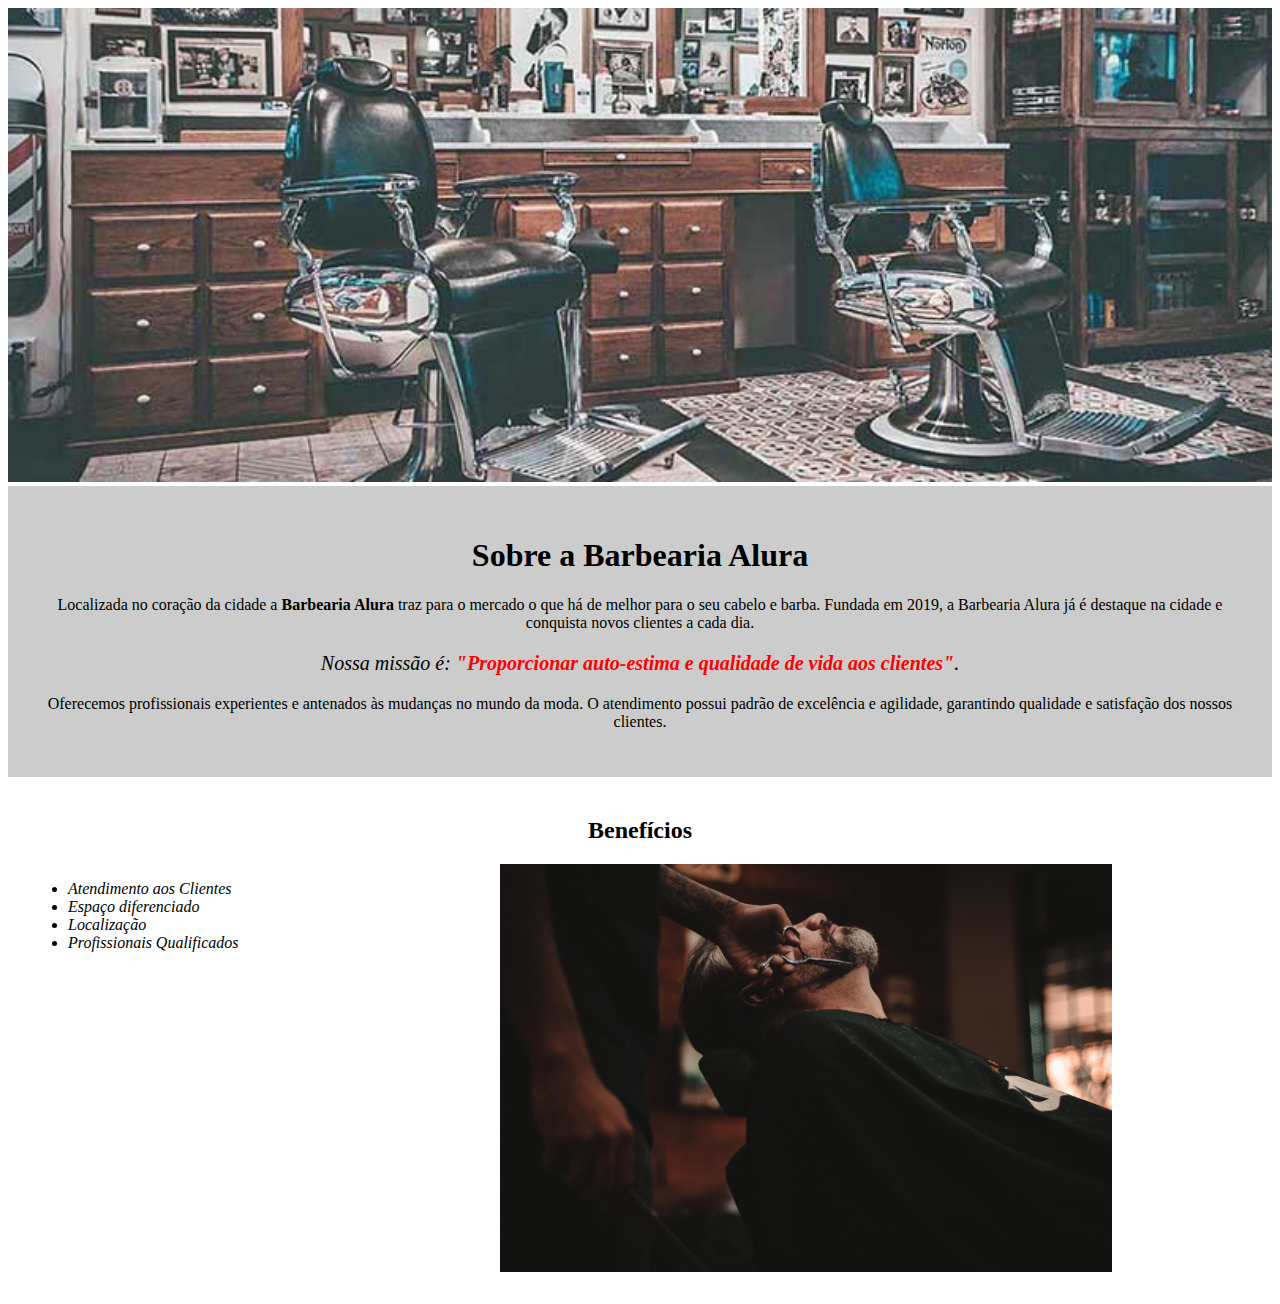
<file: Modulo 1 - criando a pagina/index.html>
<!DOCTYPE html>
<html lang="pt-br">
	<head>
		<meta charset="UTF-8">
		<title>Barbearia Alura</title>
		<link rel="stylesheet" href="style.css">
	</head>

	<body>
		<img id="banner" src="banner.jpg">
		<div class="principal">
			<h1>Sobre a Barbearia Alura</h1>
	 
			<p>Localizada no coração da cidade a <strong>Barbearia Alura</strong> traz para o mercado o que há de melhor para o seu cabelo e barba. Fundada em 2019, a Barbearia Alura já é destaque na cidade e conquista novos clientes a cada dia.</p>

			<p id="missao"><em>Nossa missão é: <strong>"Proporcionar auto-estima e qualidade de vida aos clientes"</strong>.</em></p>

			<p>Oferecemos profissionais experientes e antenados às mudanças no mundo da moda. O atendimento possui padrão de excelência e agilidade, garantindo qualidade e satisfação dos nossos clientes.</p>
		</div>

		<div class="beneficios">
			<h2>Benefícios</h2>

			<ul>
				<li class="itens">Atendimento aos Clientes</li>
				<li class="itens">Espaço diferenciado</li>
				<li class="itens">Localização</li>
				<li class="itens">Profissionais Qualificados</li>
			</ul>

			<img src="beneficios.jpg" class="imagembeneficios">
		</div>
	</body>
</html>
</file>
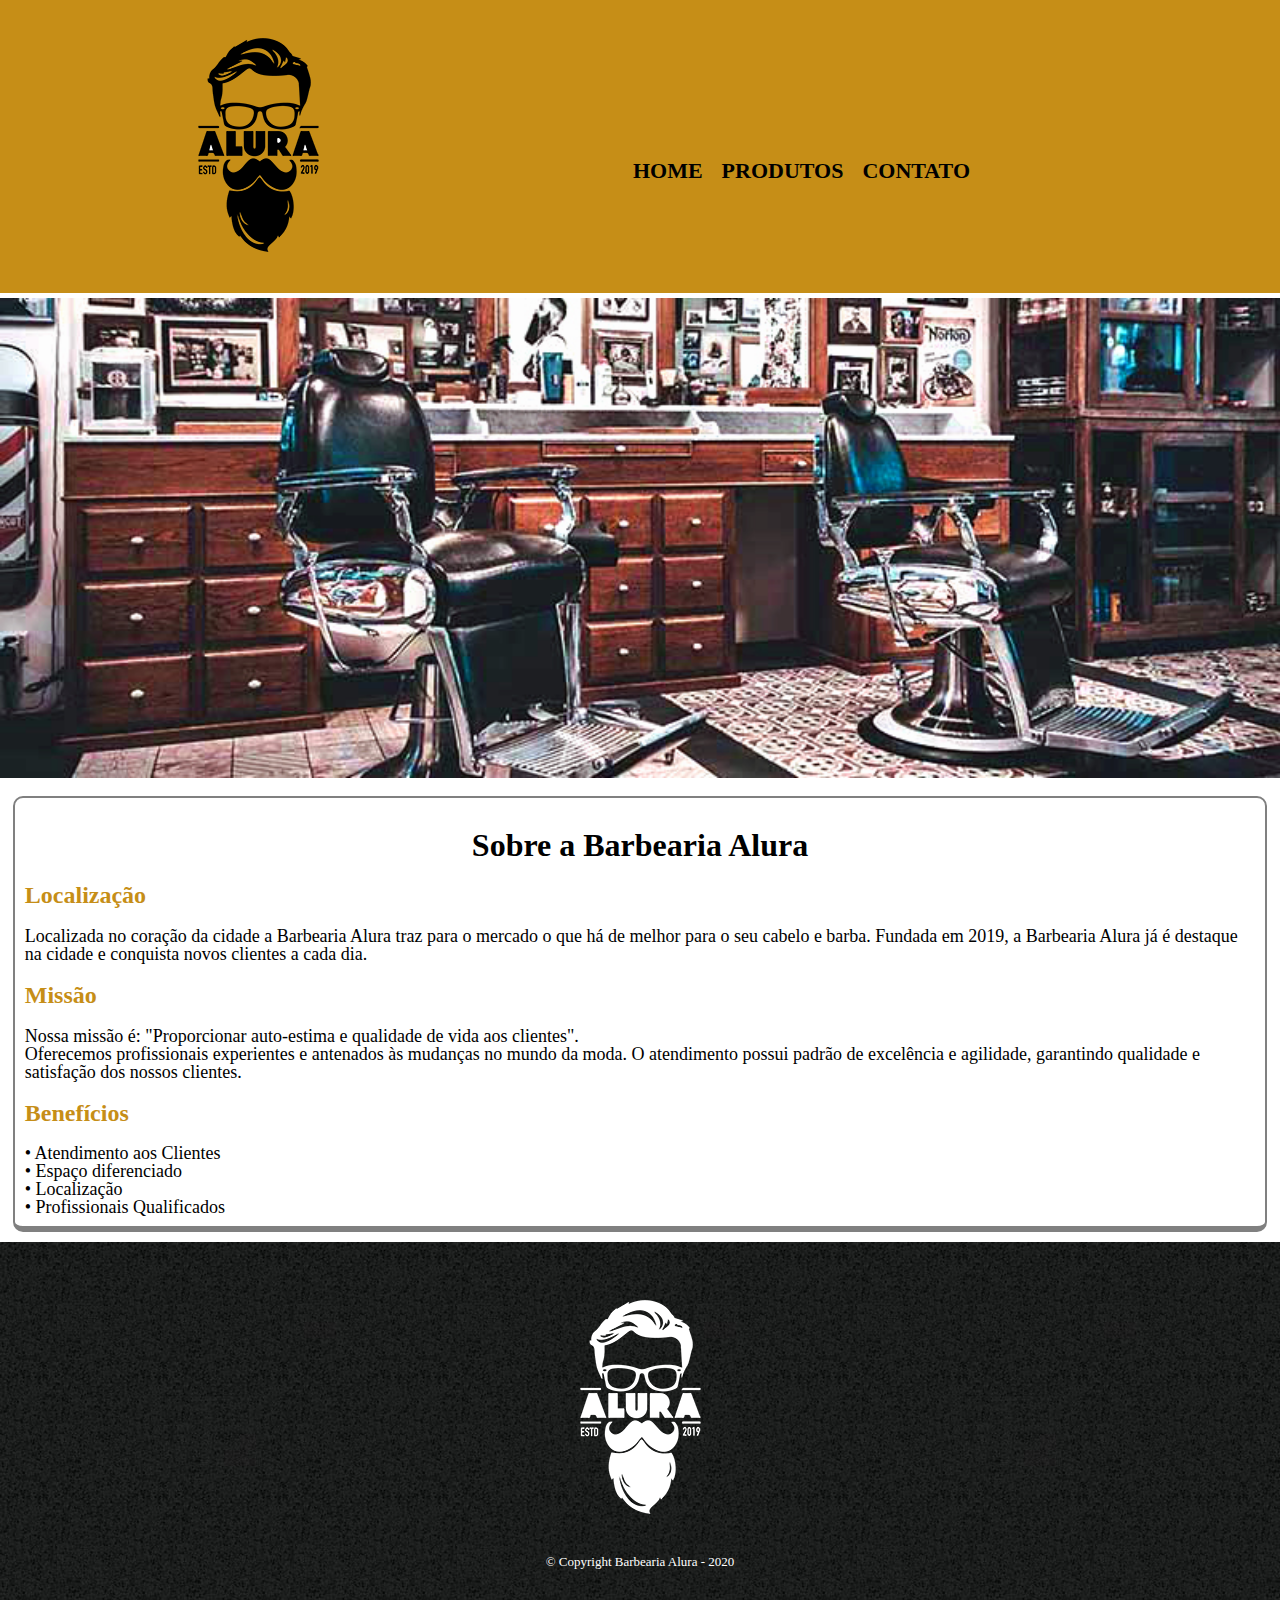
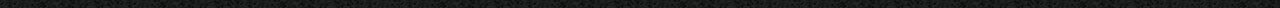
<file: Modulo 2 - posicionamento listas e navegacao/index.html>
<!DOCTYPE html>
<html lang="pt-br">
	<head>
		<meta charset="UTF-8">				
		<title>Barbearia Alura</title>
		<link rel="stylesheet" href="reset.css">
		<link rel="stylesheet" href="style.css">					
		<link rel="stylesheet" href="home.css">
	</head>

	<body>

        <header>
            <div class="menu">
                <img class="img-logo" src="img/logo.png">
                <nav>
                    <ul>
                        <li><a href="index.html">Home</a></li>
                        <li><a href="produtos.html">Produtos</a></li>                
                        <li><a href="contatos.html">Contato</a></li>
                    </ul>
                </nav>
            </div>
        </header>

		<main>
			<img id="banner" src="banner.jpg">	
			<div class="principal">
				<ul class="descricao">			
					<h1>Sobre a Barbearia Alura</h1>				
					<li><h2>Localização</h2>
						<p>
							Localizada no coração da cidade a Barbearia Alura traz para o mercado o que há de melhor para o seu cabelo e barba. Fundada em 2019, a Barbearia Alura já é destaque na cidade e conquista novos clientes a cada dia.
						</p>
					</li>
					
					<li><h2>Missão</h2>
						<p>
							Nossa missão é: "Proporcionar auto-estima e qualidade de vida aos clientes".<br>		
							Oferecemos profissionais experientes e antenados às mudanças no mundo da moda. O atendimento possui padrão de excelência e agilidade, garantindo qualidade e satisfação dos nossos clientes.
						</p>
					</li>				
				</ul>				
				<h2>Benefícios</h2>	
				<ul class="beneficios">				
					<li class="itens">&bull; Atendimento aos Clientes</li>
					<li class="itens">&bull; Espaço diferenciado</li>
					<li class="itens">&bull; Localização</li>
					<li class="itens">&bull; Profissionais Qualificados</li>			
				</ul>
			</div>
		</main>

        <footer>
            <img src="img/logo-branco.png">
            <p class="copyright">&copy; Copyright Barbearia Alura - 2020</p>
        </footer>
		
	</body>
</html>
</file>
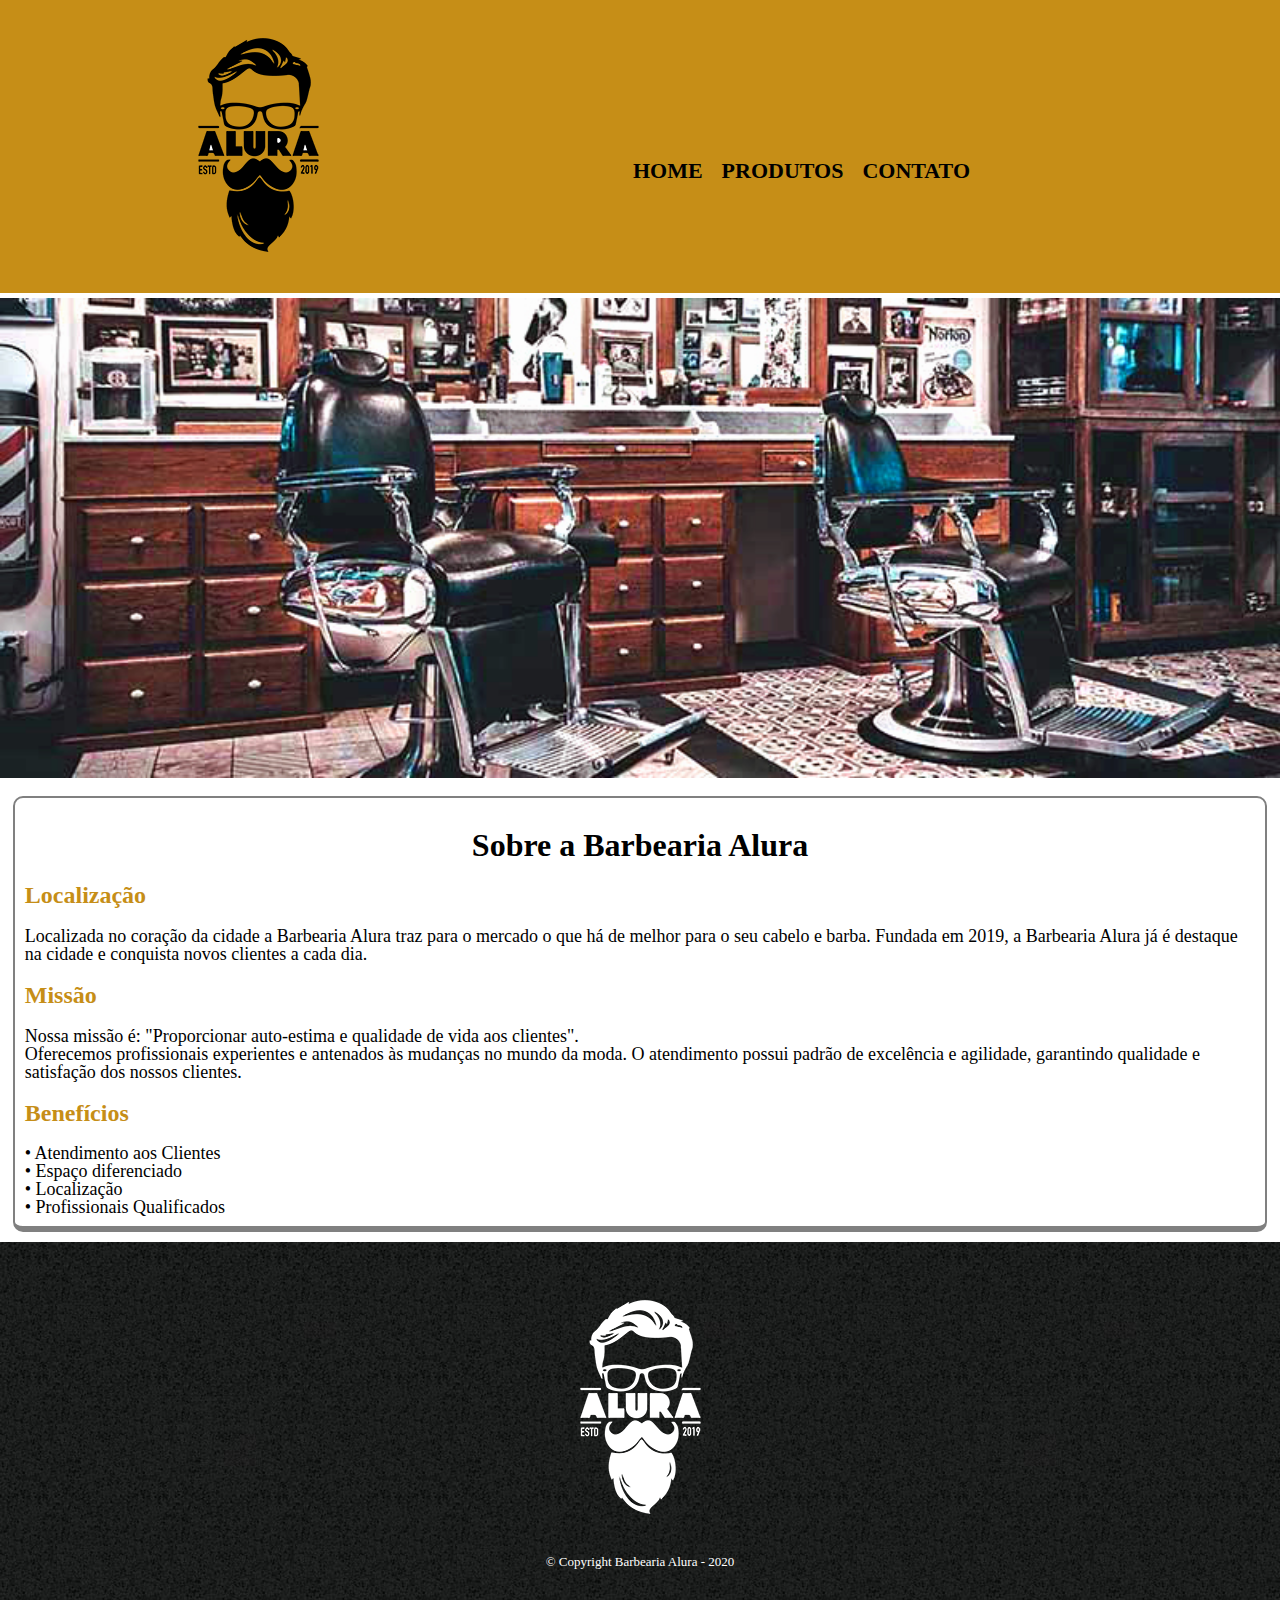
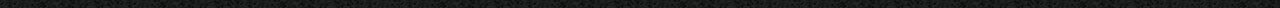
<file: Modulo 3 - formularios e tabelas/index.html>
<!DOCTYPE html>
<html lang="pt-br">
	<head>
		<meta charset="UTF-8">				
		<title>Barbearia Alura</title>
		<link rel="stylesheet" href="reset.css">
		<link rel="stylesheet" href="style.css">					
		<link rel="stylesheet" href="home.css">
	</head>

	<body>

        <header>
            <div class="menu">
                <img class="img-logo" src="img/logo.png">
                <nav>
                    <ul>
                        <li><a href="index.html">Home</a></li>
                        <li><a href="produtos.html">Produtos</a></li>                
                        <li><a href="contato.html">Contato</a></li>
                    </ul>
                </nav>
            </div>
        </header>

		<main>
			<img id="banner" src="banner.jpg">	
			<div class="principal">
				<ul class="descricao">			
					<h1>Sobre a Barbearia Alura</h1>				
					<li><h2>Localização</h2>
						<p>
							Localizada no coração da cidade a Barbearia Alura traz para o mercado o que há de melhor para o seu cabelo e barba. Fundada em 2019, a Barbearia Alura já é destaque na cidade e conquista novos clientes a cada dia.
						</p>
					</li>
					
					<li><h2>Missão</h2>
						<p>
							Nossa missão é: "Proporcionar auto-estima e qualidade de vida aos clientes".<br>		
							Oferecemos profissionais experientes e antenados às mudanças no mundo da moda. O atendimento possui padrão de excelência e agilidade, garantindo qualidade e satisfação dos nossos clientes.
						</p>
					</li>				
				</ul>				
				<h2>Benefícios</h2>	
				<ul class="beneficios">				
					<li class="itens">&bull; Atendimento aos Clientes</li>
					<li class="itens">&bull; Espaço diferenciado</li>
					<li class="itens">&bull; Localização</li>
					<li class="itens">&bull; Profissionais Qualificados</li>			
				</ul>
			</div>
		</main>

        <footer>
            <img src="img/logo-branco.png">
            <p class="copyright">&copy; Copyright Barbearia Alura - 2020</p>
        </footer>
		
	</body>
</html>
</file>
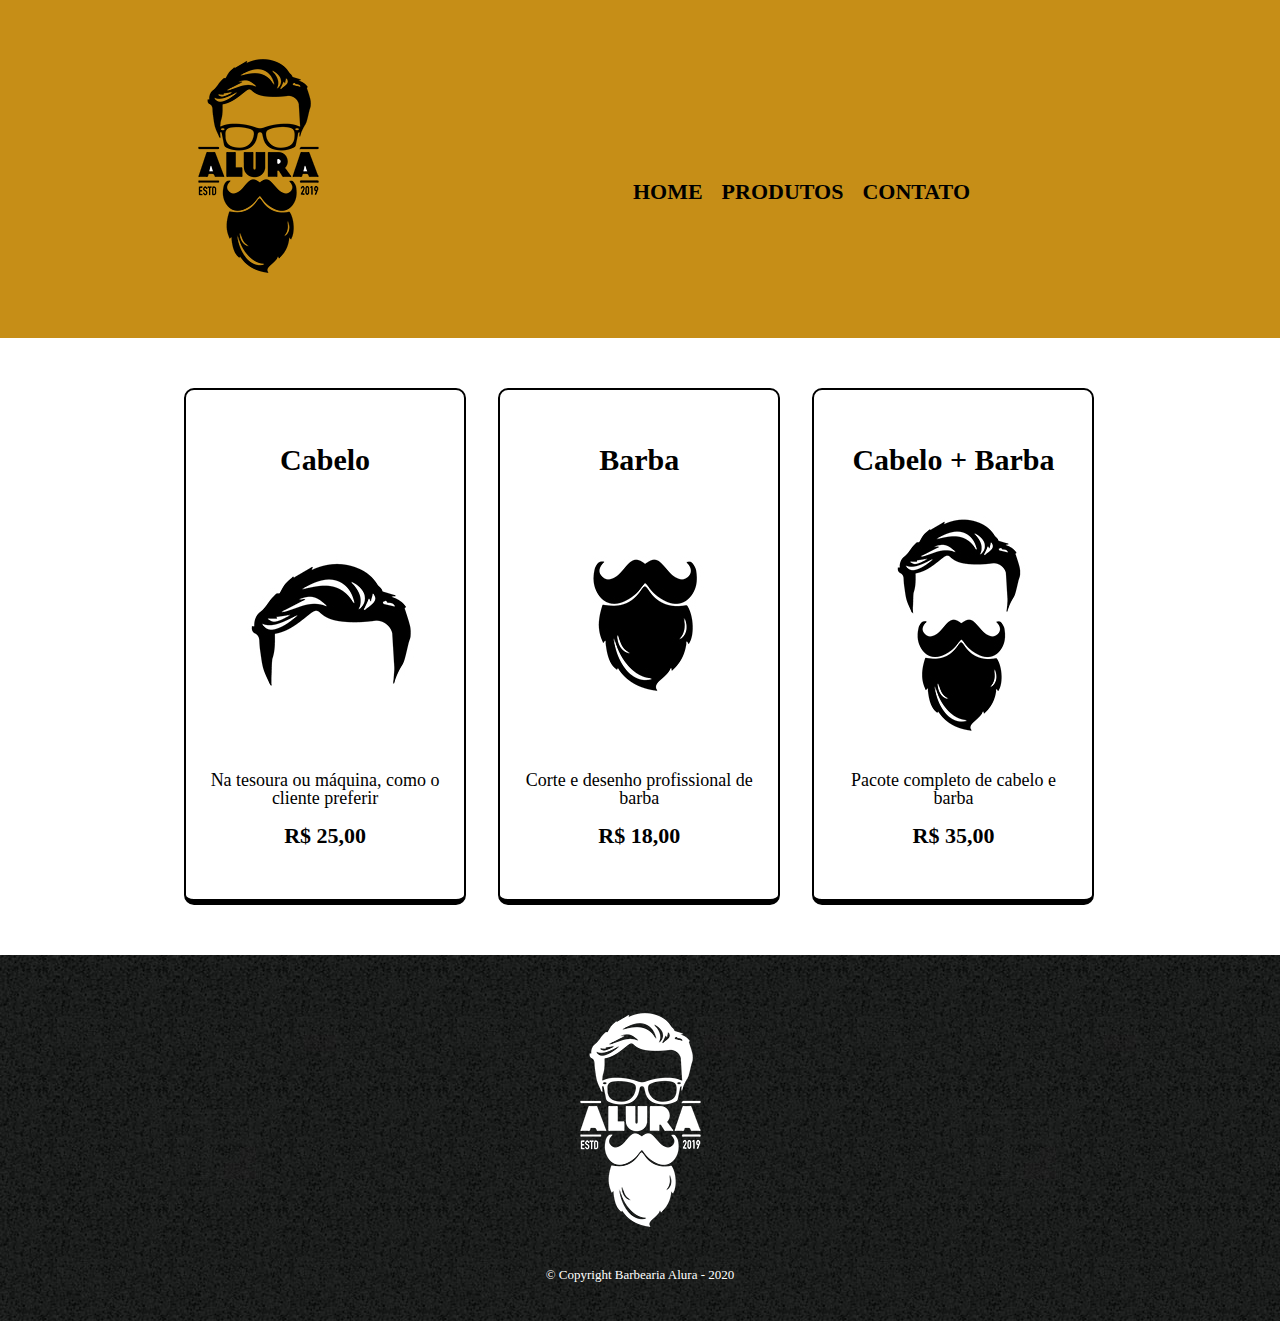
<file: Modulo 2 - posicionamento listas e navegacao/produtos.html>
<!DOCTYPE html>
<html lang="br">

    <head>
        <meta charset="UTF-8">
        <title>Produtos - Barbearia Alura</title>
        <link rel="stylesheet" href="reset.css">
        <link rel="stylesheet" href="style.css">
        <link rel="stylesheet" href="produtos.css">    
    </head>

    <body>

        <header>
            <div class="menu">
                <h1><img src="img/logo.png"></h1>
                <nav>
                    <ul>
                        <li><a href="index.html">Home</a></li>
                        <li><a href="produtos.html">Produtos</a></li>                
                        <li><a href="contatos.html">Contato</a></li>
                    </ul>
                </nav>
            </div>
        </header>

        <main>
            <ul class="produtos">
                <li><h2>Cabelo</h2>
                    <img src="img/cabelo.jpg">
                    <p class="produto-descricao">Na tesoura ou máquina, como o cliente preferir</p>
                    <p class="produto-preco">R$ 25,00</p>
                </li>

                <li><h2>Barba</h2>
                    <img src="img/barba.jpg">
                    <p class="produto-descricao">Corte e desenho profissional de barba</p class="produto-descricao">
                    <p class="produto-preco">R$ 18,00</p class="produto-preco">
                </li>

                <li><h2>Cabelo + Barba</h2>
                    <img src="img/cabelo+barba.jpg">
                    <p class="produto-descricao">Pacote completo de cabelo e barba</p class="produto-descricao">
                    <p class="produto-preco">R$ 35,00</p class="produto-preco">
                </li>            
            </ul>        
        </main>

        <footer>
            <img src="img/logo-branco.png">
            <p class="copyright">&copy; Copyright Barbearia Alura - 2020</p>
        </footer>

    </body>

</html>
</file>
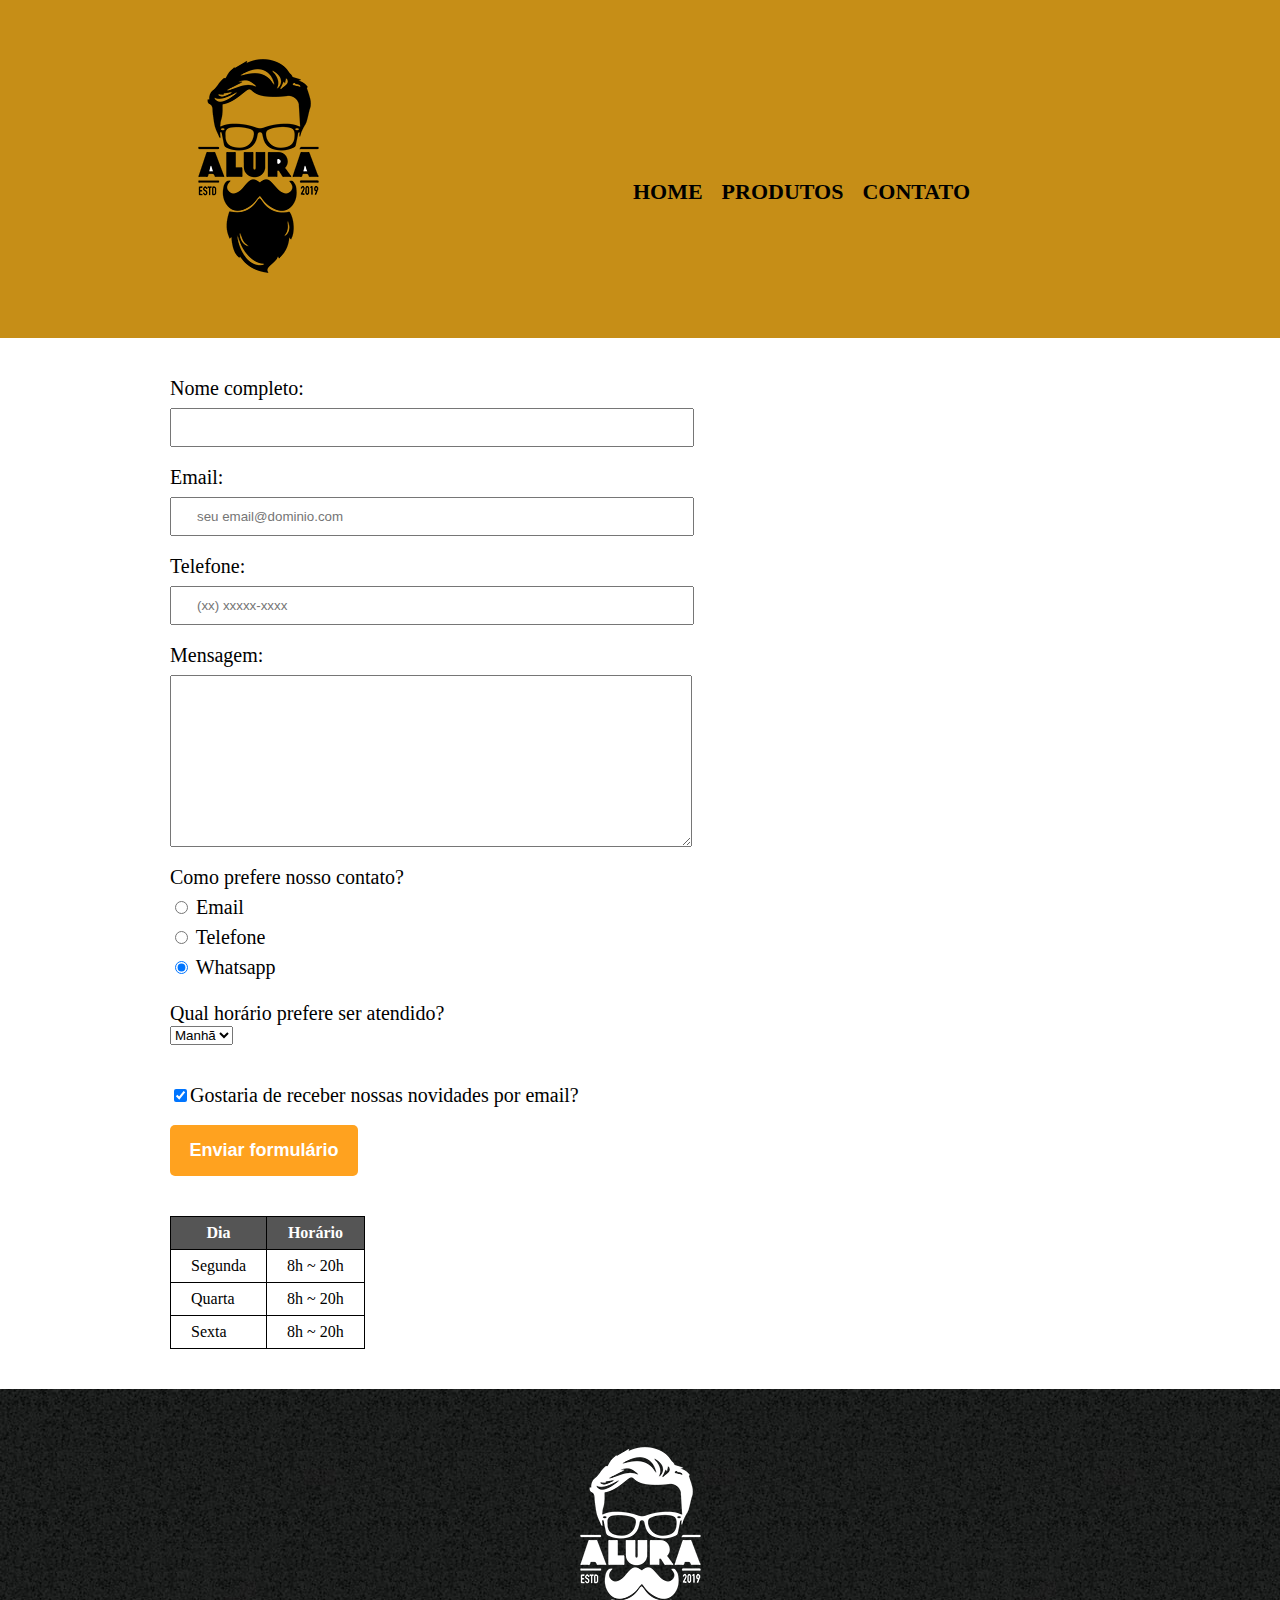
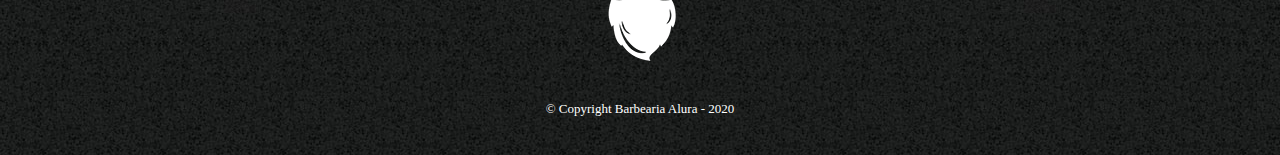
<file: Modulo 3 - formularios e tabelas/contato.html>
<!DOCTYPE html>
<html lang="br">

    <head>
        <meta charset="UTF-8">
        <title>Contato - Barbearia Alura</title>
        <link rel="stylesheet" href="reset.css">
        <link rel="stylesheet" href="style.css">
        <link rel="stylesheet" href="contato.css">    
    </head>

    <body>

        <header>
            <div class="menu">
                <h1><img src="img/logo.png" alt="Logo da Barbearia Alura"></h1>
                <nav>
                    <ul>
                        <li><a href="index.html">Home</a></li>
                        <li><a href="produtos.html">Produtos</a></li>                
                        <li><a href="contatos.html">Contato</a></li>
                    </ul>
                </nav>
            </div>
        </header>

        <main>

            <form>
                <label for="nomeCompleto">Nome completo:</label>
                <input type="text" id="nomeCompleto" class="input-padrao" required >

                <label for="email">Email: </label>
                <input type="email" id="email" class="input-padrao" required placeholder="seu email@dominio.com">

                <label for="telefone">Telefone: </label>
                <input type="tel" id="telefone" class="input-padrao" required placeholder="(xx) xxxxx-xxxx">
 
                <label for="mensagem">Mensagem:</label>
                <textarea cols="60" rows="10" id="mensagem" class="input-padrao" required></textarea>               

                <fieldset>
                    <legend>Como prefere nosso contato?</legend>
                    <label for="radio-email"><input type="radio" name="contato"
                        value="email" id="radio-email"> Email </label>  
                                         
                    <label for="radio-telefone"><input type="radio" name="contato" 
                        value="telefone" id="radio-telefone"> Telefone </label>
                   
                    <label for="radio-whatsapp"><input type="radio" name="contato"
                        value="email" id="radio-whatsapp" checked> Whatsapp </label>                 
                </fieldset>  
                <br>
                <fieldset>
                    <legend>Qual horário prefere ser atendido?<legend>
                    <select>
                        <option> Manhã </option>
                        <option> Tarde </option>
                        <option> Noite </option>
                    </select>
                </fieldset>
               
                <label class="checkbox"><input type="checkbox" checked>Gostaria de receber nossas novidades por email?</label>                
                <input type="submit" value="Enviar formulário" class="enviar">
            </form>

            <table>
                <thead>
                    <tr>
                        <th>Dia</th>
                        <th>Horário</th>
                    </tr>
                </thead>
                <tbody>
                    <tr>
                        <td>Segunda</td>
                        <td>8h ~ 20h</td>
                    </tr>
                    <tr>
                        <td>Quarta</td>
                        <td>8h ~ 20h</td>
                    </tr>
                    <tr>
                        <td>Sexta</td>
                        <td>8h ~ 20h</td>
                    </tr>
                </tbody>
            </table>

        </main>

        <footer>
            <img src="img/logo-branco.png" alt="Logo da barbearia Alura">
            <p class="copyright">&copy; Copyright Barbearia Alura - 2020</p>
        </footer>

    </body>

</html>
</file>
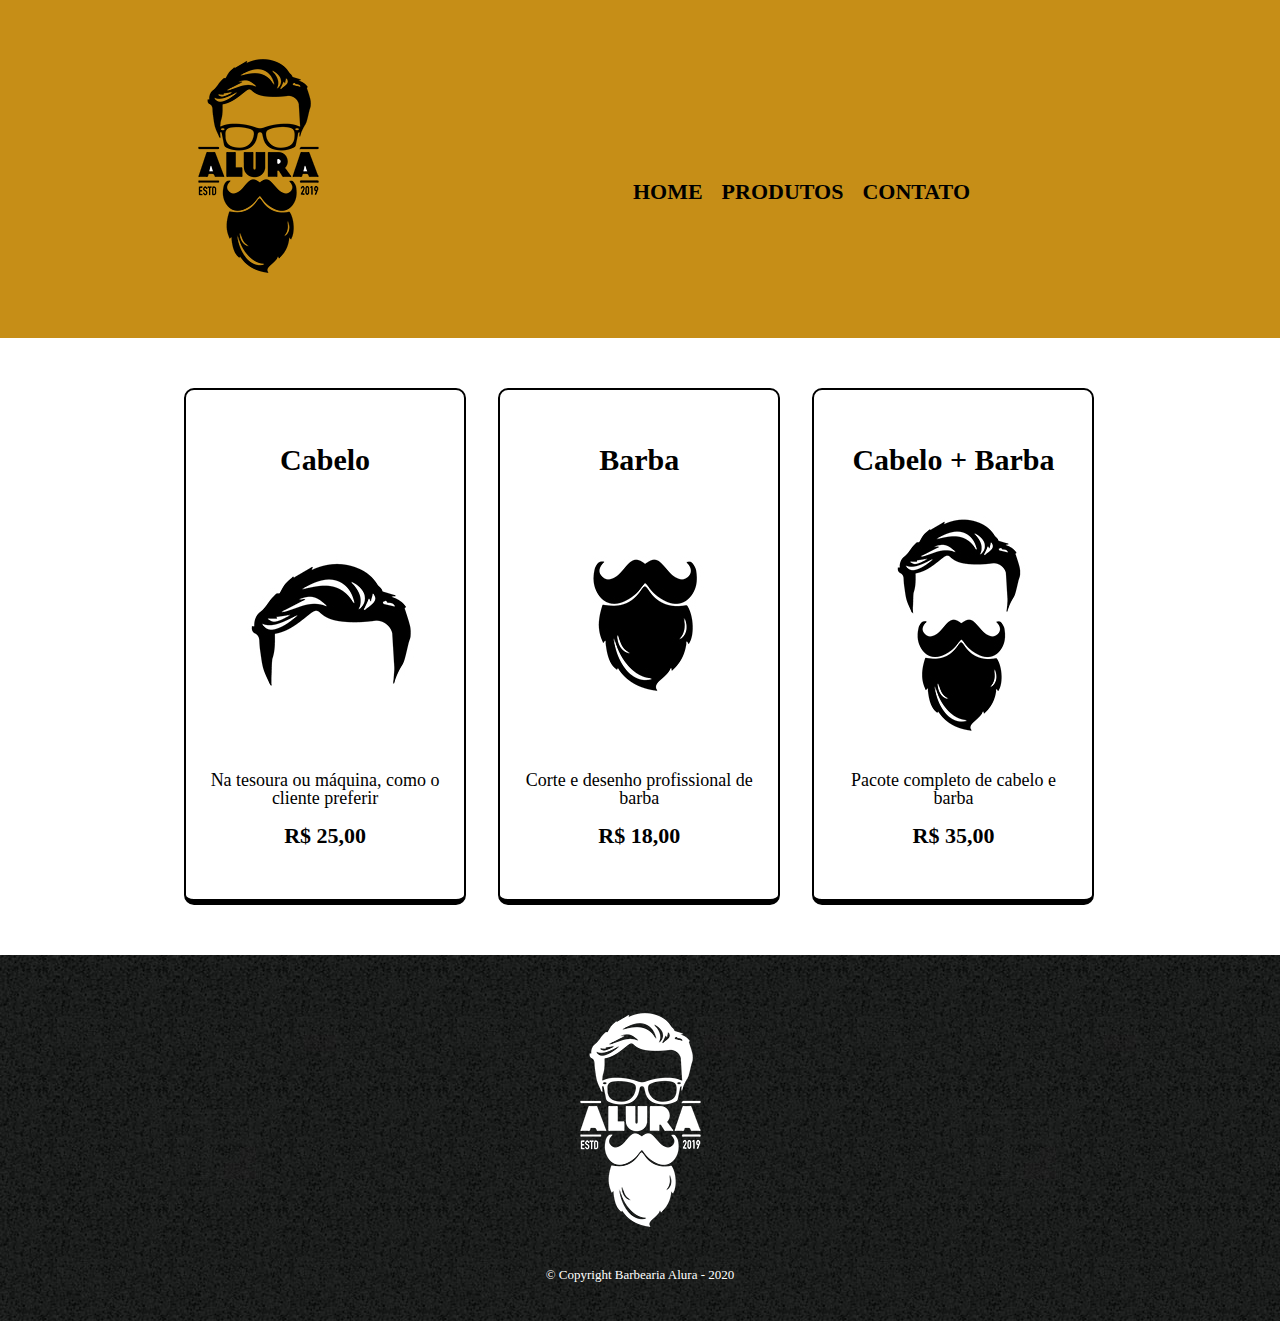
<file: Modulo 3 - formularios e tabelas/produtos.html>
<!DOCTYPE html>
<html lang="br">

    <head>
        <meta charset="UTF-8">
        <title>Produtos - Barbearia Alura</title>
        <link rel="stylesheet" href="reset.css">
        <link rel="stylesheet" href="style.css">
        <link rel="stylesheet" href="produtos.css">    
    </head>

    <body>

        <header>
            <div class="menu">
                <h1><img src="img/logo.png"></h1>
                <nav>
                    <ul>
                        <li><a href="index.html">Home</a></li>
                        <li><a href="produtos.html">Produtos</a></li>                
                        <li><a href="contato.html">Contato</a></li>
                    </ul>
                </nav>
            </div>
        </header>

        <main>
            <ul class="produtos">
                <li><h2>Cabelo</h2>
                    <img src="img/cabelo.jpg">
                    <p class="produto-descricao">Na tesoura ou máquina, como o cliente preferir</p>
                    <p class="produto-preco">R$ 25,00</p>
                </li>

                <li><h2>Barba</h2>
                    <img src="img/barba.jpg">
                    <p class="produto-descricao">Corte e desenho profissional de barba</p class="produto-descricao">
                    <p class="produto-preco">R$ 18,00</p class="produto-preco">
                </li>

                <li><h2>Cabelo + Barba</h2>
                    <img src="img/cabelo+barba.jpg">
                    <p class="produto-descricao">Pacote completo de cabelo e barba</p class="produto-descricao">
                    <p class="produto-preco">R$ 35,00</p class="produto-preco">
                </li>            
            </ul>        
        </main>

        <footer>
            <img src="img/logo-branco.png">
            <p class="copyright">&copy; Copyright Barbearia Alura - 2020</p>
        </footer>

    </body>

</html>
</file>
<file: Modulo 1 - criando a pagina/style.css>
body {
	
}

#banner {
	width:100%;
}

.principal{
	background: #CCCCCC;
	padding: 30px;
}

h1 {
	text-align: center
}

p {
	text-align: center;
}

#missao {
	font-size: 20px
}

em strong {
	color: #FF0000;
}

.itens {
	font-style: italic
}

.beneficios {
	background: #FFFFFF;
	padding: 20px;
}

h2 {
	text-align: center;
}
ul {
	display: inline-block;
	vertical-align: top;
	width: 20%;
	margin-right: 15%;
}

.imagembeneficios {
	width: 50%;
}
</file>
<file: Modulo 2 - posicionamento listas e navegacao/style.css>
header {
    background: #C68E17;
    padding: 20px 0;
}

.menu {
	width: 940px;	
    position: relative;
    margin: auto;
}

nav {
    position: absolute;
    top: 0;
    right: 0;
    margin: 140px;
}

nav li {
    display: inline;    
    margin: 0 0 0 15px;
}

nav a {
    text-transform: uppercase;
    color: black;
    font-weight: bold;
    font-size: 22px;
    text-decoration: none;
}

nav a:hover {
    color: white;
    
}

footer {
    text-align: center;    
    background: url("img/bg.jpg");
    padding: 40px 0;
}

.copyright {
    color: white;
    font-size: 13px;
    margin: 20px 0 0;
}
</file>
<file: Modulo 2 - posicionamento listas e navegacao/home.css>
#banner{
    width: 100%; 
    padding: 5px 0;   
}

.principal {
	width: 98%;
    margin: 10px auto;
	padding: 10px;
	box-sizing: border-box;        
	border: 2px solid gray;
	border-bottom-width: 6px;
	border-radius: 10px;	
}

.principal h1 {
	text-align: center;		
	color: black;
}

.principal h2 {
	color: #C68E17;
}

.beneficios ul {
	display: inline-block;
	vertical-align: top;
	width: 20%;
	margin-right: 15%;
}

.itens, p {
	font-size: 18px;;
}

#img-beneficios {
	width: 40%;	
}
</file>
<file: Modulo 3 - formularios e tabelas/style.css>
header {
    background: #C68E17;
    padding: 20px 0;
}

.menu {
	width: 940px;	
    position: relative;
    margin: auto;
}

nav {
    position: absolute;
    top: 0;
    right: 0;
    margin: 140px;
}

nav li {
    display: inline;    
    margin: 0 0 0 15px;
}

nav a {
    text-transform: uppercase;
    color: black;
    font-weight: bold;
    font-size: 22px;
    text-decoration: none;
}

nav a:hover {
    color: white;
    
}

footer {
    text-align: center;    
    background: url("img/bg.jpg");
    padding: 40px 0;
}

.copyright {
    color: white;
    font-size: 13px;
    margin: 20px 0 0;
}
</file>
<file: Modulo 3 - formularios e tabelas/home.css>
#banner{
    width: 100%; 
    padding: 5px 0;   
}

.principal {
	width: 98%;
    margin: 10px auto;
	padding: 10px;
	box-sizing: border-box;        
	border: 2px solid gray;
	border-bottom-width: 6px;
	border-radius: 10px;	
}

.principal h1 {
	text-align: center;		
	color: black;
}

.principal h2 {
	color: #C68E17;
}

.beneficios ul {
	display: inline-block;
	vertical-align: top;
	width: 20%;
	margin-right: 15%;
}

.itens, p {
	font-size: 18px;;
}

#img-beneficios {
	width: 40%;	
}
</file>
<file: Modulo 2 - posicionamento listas e navegacao/produtos.css>
.produtos {
    width: 940px;
    margin: 0 auto;
    padding: 50px;
}

.produtos li:hover {
    border-color: lightseagreen;
}

.produtos li:hover h2 {
    font-size: 34px;
}
.produtos li {
    display: inline-block;
    text-align: center;
    width: 30%;
    vertical-align: top;
    margin: 0 1.5%;
    padding: 30px 20px;
    box-sizing: border-box;        
    border: 2px solid black;
    border-bottom-width: 6px;
    border-radius: 10px;
}

.produtos li:active {
    border-color: #c78c19;
}
.produtos h2 {
    font-size: 30px;
    font-weight: bold;
}

.produto-preco {
    font-size: 22px;
    font-weight: bold;
    margin-top: 10px;
}

.produto-descricao {
    font-size: 18px;    
}
</file>
<file: Modulo 3 - formularios e tabelas/contato.css>
main{
    width: 940px;
    margin: 0 auto;    

}

form {
    margin: 40px 0;
}

form label, legend {
    display: block;
    font-size: 20px;
    margin: 0 0 10px;
}

.input-padrao {
    display: block;
    margin: 0 0 20px;
    padding: 10px 25px;
    width: 50%;
}
.checkbox {
    margin: 20px 0;    
}

.enviar {
    width: 20%;
    padding: 15px 0;
    background: #ffa21f; 
    color: white;
    font-weight: bold;
    font-size: 18px;
    border: none;
    border-radius: 5px;  
    transition: 0.5s all;  
    cursor: pointer;

}

.enviar:hover {
    background: #bd5f08;
    transform: scale(1.2);

}

table {
    margin: 20px 0 40px;
}

thead {
    background: #555555;
    color: white;
    font-weight: bold;
}

td, th {
    border: 1px solid black;
    padding: 8px 20px;
}
</file>
<file: Modulo 3 - formularios e tabelas/produtos.css>
.produtos {
    width: 940px;
    margin: 0 auto;
    padding: 50px;
}

.produtos li:hover {
    border-color: lightseagreen;
}

.produtos li:hover h2 {
    font-size: 34px;
}
.produtos li {
    display: inline-block;
    text-align: center;
    width: 30%;
    vertical-align: top;
    margin: 0 1.5%;
    padding: 30px 20px;
    box-sizing: border-box;        
    border: 2px solid black;
    border-bottom-width: 6px;
    border-radius: 10px;
}

.produtos li:active {
    border-color: #c78c19;
}
.produtos h2 {
    font-size: 30px;
    font-weight: bold;
}

.produto-preco {
    font-size: 22px;
    font-weight: bold;
    margin-top: 10px;
}

.produto-descricao {
    font-size: 18px;    
}
</file>
